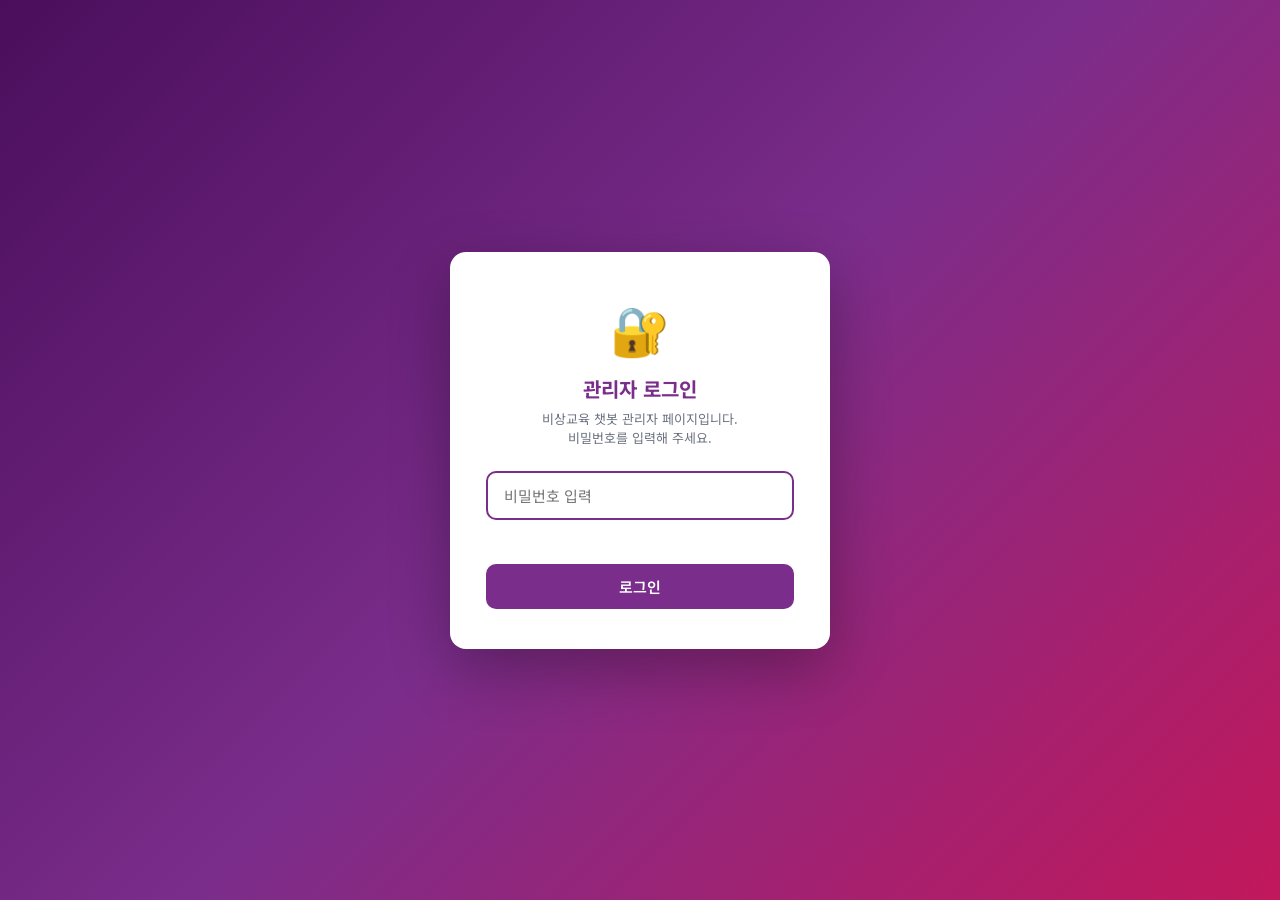
<file: admin.html>
<!DOCTYPE html>
<html lang="ko">
<head>
  <meta charset="UTF-8" />
  <meta name="viewport" content="width=device-width, initial-scale=1.0" />
  <title>비상교육 챗봇 관리자</title>
  <link rel="stylesheet" href="https://cdn.jsdelivr.net/npm/@fortawesome/fontawesome-free@6.4.0/css/all.min.css" />
  <link href="https://fonts.googleapis.com/css2?family=Noto+Sans+KR:wght@400;500;700&display=swap" rel="stylesheet" />
  <style>
    *, *::before, *::after { box-sizing: border-box; margin: 0; padding: 0; }
    :root {
      --primary: #7B2D8B;
      --primary-dark: #5a1f67;
      --accent: #E91E8C;
      --green: #16a34a;
      --red: #dc2626;
      --gray-100: #f3f4f6;
      --gray-200: #e5e7eb;
      --gray-400: #9ca3af;
      --gray-600: #4b5563;
      --gray-800: #1f2937;
      --shadow: 0 2px 12px rgba(0,0,0,0.1);
      --radius: 12px;
    }
    body {
      font-family: 'Noto Sans KR', sans-serif;
      background: linear-gradient(135deg, #4A0E5C 0%, #7B2D8B 50%, #C2185B 100%);
      min-height: 100vh;
      padding: 24px 16px;
      color: var(--gray-800);
    }
    .container { max-width: 1100px; margin: 0 auto; display: flex; flex-direction: column; gap: 20px; }

    /* ── 헤더 ── */
    .page-header {
      background: white;
      border-radius: var(--radius);
      padding: 20px 28px;
      box-shadow: var(--shadow);
      display: flex; align-items: center; justify-content: space-between; flex-wrap: wrap; gap: 12px;
    }
    .page-header h1 { font-size: 20px; font-weight: 700; color: var(--primary); }
    .page-header p { font-size: 13px; color: var(--gray-600); margin-top: 4px; }
    .back-btn {
      background: var(--primary); color: white; border: none; border-radius: 8px;
      padding: 8px 18px; font-size: 14px; cursor: pointer; text-decoration: none;
      display: inline-flex; align-items: center; gap: 6px;
    }
    .back-btn:hover { background: var(--primary-dark); }

    /* ── 탭 ── */
    .tab-bar {
      display: flex; gap: 4px;
      background: white; border-radius: var(--radius); padding: 6px;
      box-shadow: var(--shadow);
    }
    .tab-btn {
      flex: 1; padding: 10px; border: none; border-radius: 8px; cursor: pointer;
      font-size: 14px; font-weight: 500; font-family: inherit;
      background: transparent; color: var(--gray-600); transition: all 0.2s;
    }
    .tab-btn.active { background: var(--primary); color: white; }
    .tab-btn:hover:not(.active) { background: var(--gray-100); }

    /* ── 패널 ── */
    .panel { background: white; border-radius: var(--radius); box-shadow: var(--shadow); overflow: hidden; }
    .panel-header {
      padding: 16px 24px; border-bottom: 1px solid var(--gray-200);
      display: flex; align-items: center; justify-content: space-between; flex-wrap: wrap; gap: 10px;
    }
    .panel-header h2 { font-size: 16px; font-weight: 700; }
    .panel-body { padding: 20px 24px; }

    /* ── 버튼 ── */
    .btn {
      display: inline-flex; align-items: center; gap: 6px;
      padding: 8px 16px; border: none; border-radius: 8px; cursor: pointer;
      font-size: 13px; font-weight: 500; font-family: inherit; transition: all 0.2s;
    }
    .btn-primary { background: var(--primary); color: white; }
    .btn-primary:hover { background: var(--primary-dark); }
    .btn-success { background: var(--green); color: white; }
    .btn-success:hover { filter: brightness(0.9); }
    .btn-danger { background: var(--red); color: white; }
    .btn-danger:hover { filter: brightness(0.9); }
    .btn-ghost { background: var(--gray-100); color: var(--gray-600); border: 1px solid var(--gray-200); }
    .btn-ghost:hover { background: var(--gray-200); }
    .btn-sm { padding: 5px 10px; font-size: 12px; }

    /* ── 검색/필터 ── */
    .filter-row { display: flex; gap: 10px; flex-wrap: wrap; margin-bottom: 16px; }
    .filter-row input, .filter-row select {
      padding: 8px 12px; border: 1.5px solid var(--gray-200); border-radius: 8px;
      font-size: 13px; font-family: inherit; outline: none; color: var(--gray-800);
    }
    .filter-row input:focus, .filter-row select:focus { border-color: var(--primary); }
    .filter-row input { flex: 1; min-width: 160px; }
    .filter-row select { min-width: 120px; }

    /* ── 테이블 ── */
    .table-wrap { overflow-x: auto; }
    table { width: 100%; border-collapse: collapse; font-size: 13px; }
    th { background: var(--gray-100); padding: 10px 12px; text-align: left; font-weight: 600; color: var(--gray-600); border-bottom: 2px solid var(--gray-200); white-space: nowrap; }
    td { padding: 10px 12px; border-bottom: 1px solid var(--gray-200); vertical-align: middle; }
    tr:last-child td { border-bottom: none; }
    tr:hover td { background: #faf5ff; }

    .badge {
      display: inline-block; padding: 2px 8px; border-radius: 20px; font-size: 11px; font-weight: 600;
    }
    .badge-on { background: #dcfce7; color: #15803d; }
    .badge-off { background: #fee2e2; color: #dc2626; }

    .subject-tag {
      display: inline-block; padding: 2px 8px; border-radius: 20px; font-size: 11px; font-weight: 500;
    }
    .tag-수학 { background: #dbeafe; color: #1d4ed8; }
    .tag-영어 { background: #d1fae5; color: #065f46; }
    .tag-과학 { background: #fef3c7; color: #92400e; }
    .tag-사회역사 { background: #ede9fe; color: #5b21b6; }
    .tag-국어 { background: #fce7f3; color: #9d174d; }
    .tag-완자공부력 { background: #ffedd5; color: #9a3412; }

    /* ── 모달 ── */
    .modal-backdrop {
      display: none; position: fixed; inset: 0; background: rgba(0,0,0,0.5);
      z-index: 100; align-items: center; justify-content: center; padding: 20px;
    }
    .modal-backdrop.open { display: flex; }
    .modal {
      background: white; border-radius: var(--radius); width: 100%; max-width: 520px;
      box-shadow: 0 20px 60px rgba(0,0,0,0.3); overflow: hidden;
      animation: fadeUp 0.2s ease;
    }
    @keyframes fadeUp { from { opacity:0; transform:translateY(20px); } to { opacity:1; transform:none; } }
    .modal-header {
      padding: 16px 20px; background: var(--primary); color: white;
      display: flex; align-items: center; justify-content: space-between;
    }
    .modal-header h3 { font-size: 16px; font-weight: 700; }
    .modal-close { background: none; border: none; color: white; font-size: 20px; cursor: pointer; line-height: 1; }
    .modal-body { padding: 20px; display: flex; flex-direction: column; gap: 14px; }
    .modal-footer { padding: 14px 20px; border-top: 1px solid var(--gray-200); display: flex; justify-content: flex-end; gap: 10px; }

    .form-group { display: flex; flex-direction: column; gap: 5px; }
    .form-group label { font-size: 12px; font-weight: 600; color: var(--gray-600); }
    .form-group input, .form-group select, .form-group textarea {
      padding: 9px 12px; border: 1.5px solid var(--gray-200); border-radius: 8px;
      font-size: 14px; font-family: inherit; outline: none; color: var(--gray-800);
      transition: border-color 0.2s;
    }
    .form-group input:focus, .form-group select:focus, .form-group textarea:focus { border-color: var(--primary); }
    .form-group textarea { resize: vertical; min-height: 60px; }
    .checkbox-row { display: flex; align-items: center; gap: 8px; cursor: pointer; }
    .checkbox-row input[type="checkbox"] { width: 16px; height: 16px; accent-color: var(--primary); cursor: pointer; }
    .checkbox-row span { font-size: 14px; }

    /* ── 토스트 ── */
    .toast {
      position: fixed; bottom: 24px; right: 24px; z-index: 200;
      background: var(--gray-800); color: white; padding: 12px 20px; border-radius: 10px;
      font-size: 14px; box-shadow: 0 4px 20px rgba(0,0,0,0.3);
      transform: translateY(60px); opacity: 0; transition: all 0.3s ease;
    }
    .toast.show { transform: none; opacity: 1; }
    .toast.success { background: var(--green); }
    .toast.error { background: var(--red); }

    /* ── 요약 카드 ── */
    .stat-row { display: flex; gap: 12px; flex-wrap: wrap; margin-bottom: 20px; }
    .stat-card {
      flex: 1; min-width: 130px; background: var(--gray-100); border-radius: 10px;
      padding: 14px 16px; text-align: center;
    }
    .stat-num { font-size: 28px; font-weight: 700; color: var(--primary); }
    .stat-label { font-size: 12px; color: var(--gray-600); margin-top: 2px; }

    .tab-content { display: none; }
    .tab-content.active { display: block; }

    .empty-row td { text-align: center; color: var(--gray-400); padding: 40px; }
    .loading { text-align: center; color: var(--gray-400); padding: 40px; font-size: 14px; }
  </style>
</head>
<body>
<div class="container">

  <!-- 헤더 -->
  <div class="page-header">
    <div>
      <h1>⚙️ 비상교육 챗봇 관리자</h1>
      <p>교재 자료 등록 현황 및 링크를 이곳에서 관리합니다. 변경 즉시 챗봇에 반영됩니다.</p>
    </div>
    <div style="display:flex; gap:10px; align-items:center;">
      <a href="https://visang-chatbot.vercel.app" class="back-btn"><i class="fa fa-arrow-left"></i> 챗봇으로 돌아가기</a>
      <button onclick="logout()" style="
        background:#fee2e2; color:#dc2626; border:1px solid #fca5a5;
        border-radius:8px; padding:8px 16px; font-size:14px; font-weight:500;
        font-family:inherit; cursor:pointer; display:flex; align-items:center; gap:6px;
      "><i class="fa fa-right-from-bracket"></i> 로그아웃</button>
    </div>
  </div>

  <!-- 탭 -->
  <div class="tab-bar">
    <button class="tab-btn active" onclick="switchTab('textbooks')">📚 교재 목록</button>
    <button class="tab-btn" onclick="switchTab('links')">🔗 링크 관리</button>
  </div>

  <!-- ══ 교재 탭 ══ -->
  <div id="tab-textbooks" class="tab-content active">
    <div class="panel">
      <div class="panel-header">
        <h2>교재 자료 등록 현황</h2>
        <button class="btn btn-primary" onclick="openTextbookModal()">
          <i class="fa fa-plus"></i> 교재 추가
        </button>
      </div>
      <div class="panel-body">
        <!-- 통계 -->
        <div class="stat-row" id="statRow">
          <div class="stat-card"><div class="stat-num" id="statTotal">-</div><div class="stat-label">전체</div></div>
          <div class="stat-card"><div class="stat-num" id="statReg">-</div><div class="stat-label">등록 완료</div></div>
          <div class="stat-card"><div class="stat-num" id="statUnreg">-</div><div class="stat-label">미등록</div></div>
        </div>
        <!-- 필터 -->
        <div class="filter-row">
          <input type="text" id="tbSearch" placeholder="🔍 브랜드·레벨 검색" oninput="renderTextbooks()" />
          <select id="tbSubject" onchange="renderTextbooks()">
            <option value="">전체 과목</option>
            <option>수학</option><option>영어</option><option>과학</option>
            <option>사회역사</option><option>국어</option><option>완자공부력</option>
          </select>
          <select id="tbGrade" onchange="renderTextbooks()">
            <option value="">전체 학교급</option>
            <option>고등</option><option>중학</option><option>초등</option>
          </select>
          <select id="tbStatus" onchange="renderTextbooks()">
            <option value="">전체 상태</option>
            <option value="true">등록 완료</option>
            <option value="false">미등록</option>
          </select>
        </div>
        <!-- 테이블 -->
        <div class="table-wrap">
          <table>
            <thead>
              <tr>
                <th>과목</th><th>학교급</th><th>브랜드</th><th>권·학기</th>
                <th>상태</th><th>비고</th><th style="width:90px">관리</th>
              </tr>
            </thead>
            <tbody id="tbBody"><tr><td colspan="7" class="loading">불러오는 중...</td></tr></tbody>
          </table>
        </div>
      </div>
    </div>
  </div>

  <!-- ══ 링크 탭 ══ -->
  <div id="tab-links" class="tab-content">
    <div class="panel">
      <div class="panel-header">
        <h2>서비스 링크 관리</h2>
        <button class="btn btn-primary" onclick="openLinkModal()">
          <i class="fa fa-plus"></i> 링크 추가
        </button>
      </div>
      <div class="panel-body">
        <p style="font-size:13px; color:var(--gray-600); margin-bottom:16px;">
          ⚠️ 링크를 변경하면 챗봇의 AI 안내 메시지에 즉시 반영됩니다. URL은 정확히 입력해 주세요.
        </p>
        <div class="table-wrap">
          <table>
            <thead>
              <tr><th>식별자</th><th>설명</th><th>URL</th><th>카테고리</th><th style="width:90px">관리</th></tr>
            </thead>
            <tbody id="lkBody"><tr><td colspan="5" class="loading">불러오는 중...</td></tr></tbody>
          </table>
        </div>
      </div>
    </div>
  </div>

</div><!-- /container -->

<!-- ══ 교재 모달 ══ -->
<div class="modal-backdrop" id="textbookModal">
  <div class="modal">
    <div class="modal-header">
      <h3 id="tbModalTitle">교재 추가</h3>
      <button class="modal-close" onclick="closeModal('textbookModal')">×</button>
    </div>
    <div class="modal-body">
      <input type="hidden" id="tbId" />
      <div class="form-group">
        <label>과목 *</label>
        <select id="tbSubjectInput">
          <option value="">선택</option>
          <option>수학</option><option>영어</option><option>과학</option>
          <option>사회역사</option><option>국어</option><option>완자공부력</option>
        </select>
      </div>
      <div class="form-group">
        <label>학교급 *</label>
        <select id="tbGradeInput">
          <option value="">선택</option>
          <option>고등</option><option>중학</option><option>초등</option>
        </select>
      </div>
      <div class="form-group">
        <label>브랜드(시리즈명) *</label>
        <input type="text" id="tbBrandInput" placeholder="예: 완자 기출PICK, 오투, 한끝" />
      </div>
      <div class="form-group">
        <label>권·학기 목록 *</label>
        <textarea id="tbLevelsInput" placeholder="예: 공통수학 1, 공통수학 2, 대수&#10;또는: 1-1, 1-2, 2-1, 2-2"></textarea>
      </div>
      <div class="form-group">
        <label>비고 (개정 정보 등)</label>
        <input type="text" id="tbNoteInput" placeholder="예: 15개정, 22개정, 라이트/파워" />
      </div>
      <label class="checkbox-row">
        <input type="checkbox" id="tbRegistered" checked />
        <span>자료실 등록 완료</span>
      </label>
    </div>
    <div class="modal-footer">
      <button class="btn btn-ghost" onclick="closeModal('textbookModal')">취소</button>
      <button class="btn btn-success" onclick="saveTextbook()"><i class="fa fa-save"></i> 저장</button>
    </div>
  </div>
</div>

<!-- ══ 링크 모달 ══ -->
<div class="modal-backdrop" id="linkModal">
  <div class="modal">
    <div class="modal-header">
      <h3 id="lkModalTitle">링크 추가</h3>
      <button class="modal-close" onclick="closeModal('linkModal')">×</button>
    </div>
    <div class="modal-body">
      <input type="hidden" id="lkId" />
      <div class="form-group">
        <label>식별자 (영문, 영문자·_만 사용) *</label>
        <input type="text" id="lkKeyInput" placeholder="예: vivasam, book_visang, kakao" />
      </div>
      <div class="form-group">
        <label>설명 *</label>
        <input type="text" id="lkLabelInput" placeholder="예: 비바샘 비상교재 자료실" />
      </div>
      <div class="form-group">
        <label>URL *</label>
        <input type="url" id="lkUrlInput" placeholder="https://..." />
      </div>
      <div class="form-group">
        <label>카테고리</label>
        <select id="lkCategoryInput">
          <option>비바샘</option><option>비상교재</option><option>스콘</option><option>기타</option>
        </select>
      </div>
    </div>
    <div class="modal-footer">
      <button class="btn btn-ghost" onclick="closeModal('linkModal')">취소</button>
      <button class="btn btn-success" onclick="saveLink()"><i class="fa fa-save"></i> 저장</button>
    </div>
  </div>
</div>

<!-- 토스트 -->
<div class="toast" id="toast"></div>

<!-- ══ 비밀번호 잠금 화면 ══ -->
<div id="lockScreen" style="
  display:none; position:fixed; inset:0; z-index:999;
  background:linear-gradient(135deg,#4A0E5C 0%,#7B2D8B 50%,#C2185B 100%);
  align-items:center; justify-content:center;
">
  <div style="
    background:white; border-radius:16px; padding:40px 36px;
    width:100%; max-width:380px; box-shadow:0 20px 60px rgba(0,0,0,0.3);
    text-align:center;
  ">
    <div style="font-size:48px; margin-bottom:12px;">🔐</div>
    <h2 style="font-size:20px; font-weight:700; color:#7B2D8B; margin-bottom:6px;">관리자 로그인</h2>
    <p style="font-size:13px; color:#6b7280; margin-bottom:24px;">비상교육 챗봇 관리자 페이지입니다.<br>비밀번호를 입력해 주세요.</p>
    <input
      type="password"
      id="pwInput"
      placeholder="비밀번호 입력"
      onkeydown="if(event.key==='Enter') checkPassword()"
      style="
        width:100%; padding:12px 16px; border:2px solid #e5e7eb;
        border-radius:10px; font-size:15px; outline:none;
        font-family:inherit; margin-bottom:12px;
        transition:border-color 0.2s;
      "
      onfocus="this.style.borderColor='#7B2D8B'"
      onblur="this.style.borderColor='#e5e7eb'"
    />
    <div id="pwError" style="color:#dc2626; font-size:13px; min-height:20px; margin-bottom:12px;"></div>
    <button onclick="checkPassword()" style="
      width:100%; padding:12px; background:#7B2D8B; color:white;
      border:none; border-radius:10px; font-size:15px; font-weight:600;
      font-family:inherit; cursor:pointer; transition:background 0.2s;
    " onmouseover="this.style.background='#5a1f67'" onmouseout="this.style.background='#7B2D8B'">
      로그인
    </button>
  </div>
</div>

<script>
// ── 비밀번호 설정 (변경 시 이 값만 수정) ──
const ADMIN_PASSWORD = 'visang2024!';

// ── 비밀번호 확인 ──
function checkPassword() {
  const input = document.getElementById('pwInput').value;
  const errEl = document.getElementById('pwError');
  if (input === ADMIN_PASSWORD) {
    // 세션 저장 (탭 닫으면 초기화)
    sessionStorage.setItem('admin_auth', 'ok');
    document.getElementById('lockScreen').style.display = 'none';
    init();
  } else {
    errEl.textContent = '❌ 비밀번호가 올바르지 않습니다.';
    document.getElementById('pwInput').value = '';
    document.getElementById('pwInput').focus();
    setTimeout(() => errEl.textContent = '', 2500);
  }
}

// ── 잠금 화면 표시 여부 확인 ──
function checkAuth() {
  if (sessionStorage.getItem('admin_auth') === 'ok') {
    // 이미 인증됨 → 바로 초기화
    init();
  } else {
    // 잠금 화면 표시
    const ls = document.getElementById('lockScreen');
    ls.style.display = 'flex';
    setTimeout(() => document.getElementById('pwInput').focus(), 100);
  }
}

// ── 상태 ──
let allTextbooks = [];
let allLinks     = [];

// ── 탭 전환 ──
function switchTab(tab) {
  document.querySelectorAll('.tab-btn').forEach((b, i) => {
    b.classList.toggle('active', ['textbooks','links'][i] === tab);
  });
  document.querySelectorAll('.tab-content').forEach(c => c.classList.remove('active'));
  document.getElementById('tab-' + tab).classList.add('active');
}

// ── 초기화 ──
async function init() {
  await Promise.all([loadTextbooks(), loadLinks()]);
}

// ── 로그아웃 ──
function logout() {
  sessionStorage.removeItem('admin_auth');
  location.reload();
}

// ── Table API: Vercel 프록시 경유 (CORS 우회) ──
const API_BASE = '/api/db';

// ── 교재 로드 ──
async function loadTextbooks() {
  try {
    let all = [], page = 1, limit = 500;
    while (true) {
      const res  = await fetch(`${API_BASE}/tables/textbooks?page=${page}&limit=${limit}`);
      const data = await res.json();
      all = all.concat(data.data || []);
      if (all.length >= data.total) break;
      page++;
    }
    allTextbooks = all;
    updateStats();
    renderTextbooks();
  } catch(e) {
    document.getElementById('tbBody').innerHTML = '<tr><td colspan="7" class="loading">로드 실패: ' + e.message + '</td></tr>';
  }
}

// ── 링크 로드 ──
async function loadLinks() {
  try {
    const res  = await fetch(`${API_BASE}/tables/links?limit=200`);
    const data = await res.json();
    allLinks   = data.data || [];
    renderLinks();
  } catch(e) {
    document.getElementById('lkBody').innerHTML = '<tr><td colspan="5" class="loading">로드 실패: ' + e.message + '</td></tr>';
  }
}

// ── 통계 업데이트 ──
function updateStats() {
  document.getElementById('statTotal').textContent = allTextbooks.length;
  document.getElementById('statReg').textContent   = allTextbooks.filter(t => t.registered).length;
  document.getElementById('statUnreg').textContent = allTextbooks.filter(t => !t.registered).length;
}

// ── 교재 렌더링 ──
function renderTextbooks() {
  const q       = (document.getElementById('tbSearch').value || '').toLowerCase();
  const subject = document.getElementById('tbSubject').value;
  const grade   = document.getElementById('tbGrade').value;
  const status  = document.getElementById('tbStatus').value;

  const filtered = allTextbooks.filter(t => {
    if (subject && t.subject !== subject) return false;
    if (grade   && t.grade   !== grade)   return false;
    if (status  !== '') {
      const want = status === 'true';
      if (Boolean(t.registered) !== want) return false;
    }
    if (q) {
      const hay = ((t.brand||'') + ' ' + (t.levels||'') + ' ' + (t.note||'')).toLowerCase();
      if (!hay.includes(q)) return false;
    }
    return true;
  });

  if (filtered.length === 0) {
    document.getElementById('tbBody').innerHTML = '<tr class="empty-row"><td colspan="7">검색 결과가 없습니다.</td></tr>';
    return;
  }

  const subjectKey = s => s ? s.replace(/[\s·]/g,'') : '';

  document.getElementById('tbBody').innerHTML = filtered.map(t => `
    <tr>
      <td><span class="subject-tag tag-${subjectKey(t.subject)}">${t.subject||'-'}</span></td>
      <td>${t.grade||'-'}</td>
      <td><strong>${t.brand||'-'}</strong></td>
      <td style="max-width:260px; word-break:break-word; font-size:12px;">${t.levels||'-'}</td>
      <td><span class="badge ${t.registered ? 'badge-on' : 'badge-off'}">${t.registered ? '등록 완료' : '미등록'}</span></td>
      <td style="font-size:12px; color:var(--gray-600);">${t.note||''}</td>
      <td>
        <button class="btn btn-ghost btn-sm" onclick="editTextbook('${t.id}')"><i class="fa fa-pen"></i></button>
        <button class="btn btn-danger btn-sm" style="margin-left:4px" onclick="deleteTextbook('${t.id}')"><i class="fa fa-trash"></i></button>
      </td>
    </tr>`).join('');
}

// ── 링크 렌더링 ──
function renderLinks() {
  if (allLinks.length === 0) {
    document.getElementById('lkBody').innerHTML = '<tr class="empty-row"><td colspan="5">링크가 없습니다.</td></tr>';
    return;
  }
  document.getElementById('lkBody').innerHTML = allLinks.map(l => `
    <tr>
      <td><code style="background:var(--gray-100);padding:2px 6px;border-radius:4px;font-size:12px;">${l.key||'-'}</code></td>
      <td>${l.label||'-'}</td>
      <td style="max-width:300px; overflow:hidden; text-overflow:ellipsis; white-space:nowrap;">
        <a href="${l.url}" target="_blank" style="color:#2563eb; text-decoration:none; font-size:12px;">${l.url||'-'}</a>
      </td>
      <td><span class="badge badge-on" style="background:#ede9fe;color:#5b21b6;">${l.category||'-'}</span></td>
      <td>
        <button class="btn btn-ghost btn-sm" onclick="editLink('${l.id}')"><i class="fa fa-pen"></i></button>
        <button class="btn btn-danger btn-sm" style="margin-left:4px" onclick="deleteLink('${l.id}')"><i class="fa fa-trash"></i></button>
      </td>
    </tr>`).join('');
}

// ── 교재 모달 ──
function openTextbookModal(data) {
  document.getElementById('tbModalTitle').textContent = data ? '교재 수정' : '교재 추가';
  document.getElementById('tbId').value            = data?.id || '';
  document.getElementById('tbSubjectInput').value  = data?.subject || '';
  document.getElementById('tbGradeInput').value    = data?.grade || '';
  document.getElementById('tbBrandInput').value    = data?.brand || '';
  document.getElementById('tbLevelsInput').value   = data?.levels || '';
  document.getElementById('tbNoteInput').value     = data?.note || '';
  document.getElementById('tbRegistered').checked  = data ? Boolean(data.registered) : true;
  document.getElementById('textbookModal').classList.add('open');
}

function editTextbook(id) {
  const t = allTextbooks.find(x => x.id === id);
  if (t) openTextbookModal(t);
}

async function saveTextbook() {
  const id       = document.getElementById('tbId').value;
  const payload  = {
    subject:    document.getElementById('tbSubjectInput').value.trim(),
    grade:      document.getElementById('tbGradeInput').value.trim(),
    brand:      document.getElementById('tbBrandInput').value.trim(),
    levels:     document.getElementById('tbLevelsInput').value.trim(),
    note:       document.getElementById('tbNoteInput').value.trim(),
    registered: document.getElementById('tbRegistered').checked
  };
  if (!payload.subject || !payload.grade || !payload.brand || !payload.levels) {
    showToast('과목, 학교급, 브랜드, 권·학기는 필수입니다.', 'error');
    return;
  }
  try {
    const method = id ? 'PUT' : 'POST';
    const url    = id ? `${API_BASE}/tables/textbooks/${id}` : `${API_BASE}/tables/textbooks`;
    const res    = await fetch(url, { method, headers: {'Content-Type':'application/json'}, body: JSON.stringify(payload) });
    if (!res.ok) throw new Error(await res.text());
    showToast(id ? '교재가 수정되었습니다.' : '교재가 추가되었습니다.', 'success');
    closeModal('textbookModal');
    await loadTextbooks();
  } catch(e) {
    showToast('저장 실패: ' + e.message, 'error');
  }
}

async function deleteTextbook(id) {
  const t = allTextbooks.find(x => x.id === id);
  if (!confirm(`"${t?.brand} (${t?.grade})" 교재를 삭제하시겠습니까?`)) return;
  try {
    const res = await fetch(`${API_BASE}/tables/textbooks/${id}`, { method: 'DELETE' });
    if (res.status !== 204 && !res.ok) throw new Error(await res.text());
    showToast('삭제되었습니다.', 'success');
    await loadTextbooks();
  } catch(e) {
    showToast('삭제 실패: ' + e.message, 'error');
  }
}

// ── 링크 모달 ──
function openLinkModal(data) {
  document.getElementById('lkModalTitle').textContent  = data ? '링크 수정' : '링크 추가';
  document.getElementById('lkId').value               = data?.id || '';
  document.getElementById('lkKeyInput').value         = data?.key || '';
  document.getElementById('lkLabelInput').value       = data?.label || '';
  document.getElementById('lkUrlInput').value         = data?.url || '';
  document.getElementById('lkCategoryInput').value    = data?.category || '기타';
  document.getElementById('linkModal').classList.add('open');
}

function editLink(id) {
  const l = allLinks.find(x => x.id === id);
  if (l) openLinkModal(l);
}

async function saveLink() {
  const id      = document.getElementById('lkId').value;
  const payload = {
    key:      document.getElementById('lkKeyInput').value.trim(),
    label:    document.getElementById('lkLabelInput').value.trim(),
    url:      document.getElementById('lkUrlInput').value.trim(),
    category: document.getElementById('lkCategoryInput').value
  };
  if (!payload.key || !payload.label || !payload.url) {
    showToast('식별자, 설명, URL은 필수입니다.', 'error');
    return;
  }
  try {
    const method = id ? 'PUT' : 'POST';
    const url    = id ? `${API_BASE}/tables/links/${id}` : `${API_BASE}/tables/links`;
    const res    = await fetch(url, { method, headers: {'Content-Type':'application/json'}, body: JSON.stringify(payload) });
    if (!res.ok) throw new Error(await res.text());
    showToast(id ? '링크가 수정되었습니다.' : '링크가 추가되었습니다.', 'success');
    closeModal('linkModal');
    await loadLinks();
  } catch(e) {
    showToast('저장 실패: ' + e.message, 'error');
  }
}

async function deleteLink(id) {
  const l = allLinks.find(x => x.id === id);
  if (!confirm(`"${l?.label}" 링크를 삭제하시겠습니까?`)) return;
  try {
    const res = await fetch(`${API_BASE}/tables/links/${id}`, { method: 'DELETE' });
    if (res.status !== 204 && !res.ok) throw new Error(await res.text());
    showToast('삭제되었습니다.', 'success');
    await loadLinks();
  } catch(e) {
    showToast('삭제 실패: ' + e.message, 'error');
  }
}

// ── 공통 ──
function closeModal(id) {
  document.getElementById(id).classList.remove('open');
}

// 모달 외부 클릭 시 닫기
document.querySelectorAll('.modal-backdrop').forEach(bd => {
  bd.addEventListener('click', e => { if (e.target === bd) bd.classList.remove('open'); });
});

function showToast(msg, type = '') {
  const t = document.getElementById('toast');
  t.textContent = msg;
  t.className = 'toast ' + type;
  void t.offsetWidth;
  t.classList.add('show');
  setTimeout(() => t.classList.remove('show'), 3000);
}

// 페이지 로드 시 인증 확인
checkAuth();
</script>
</body>
</html>
</file>
